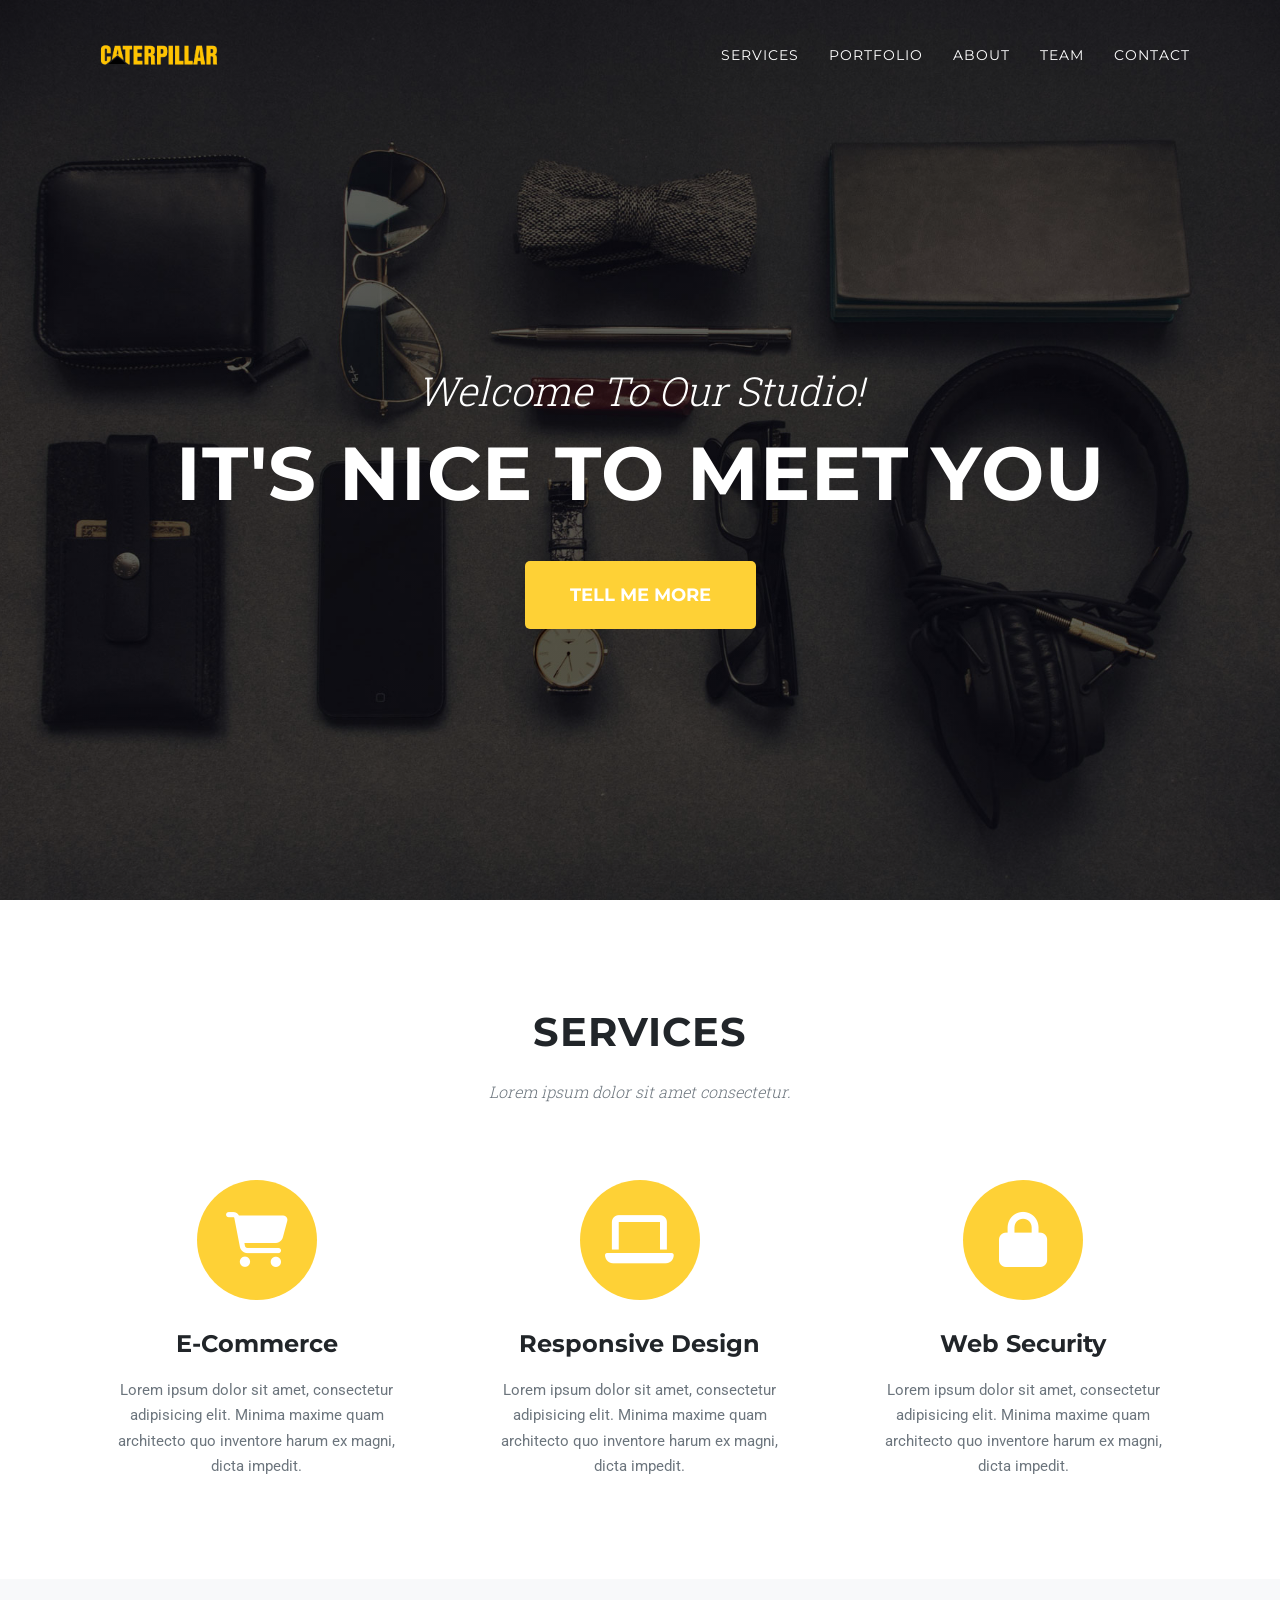
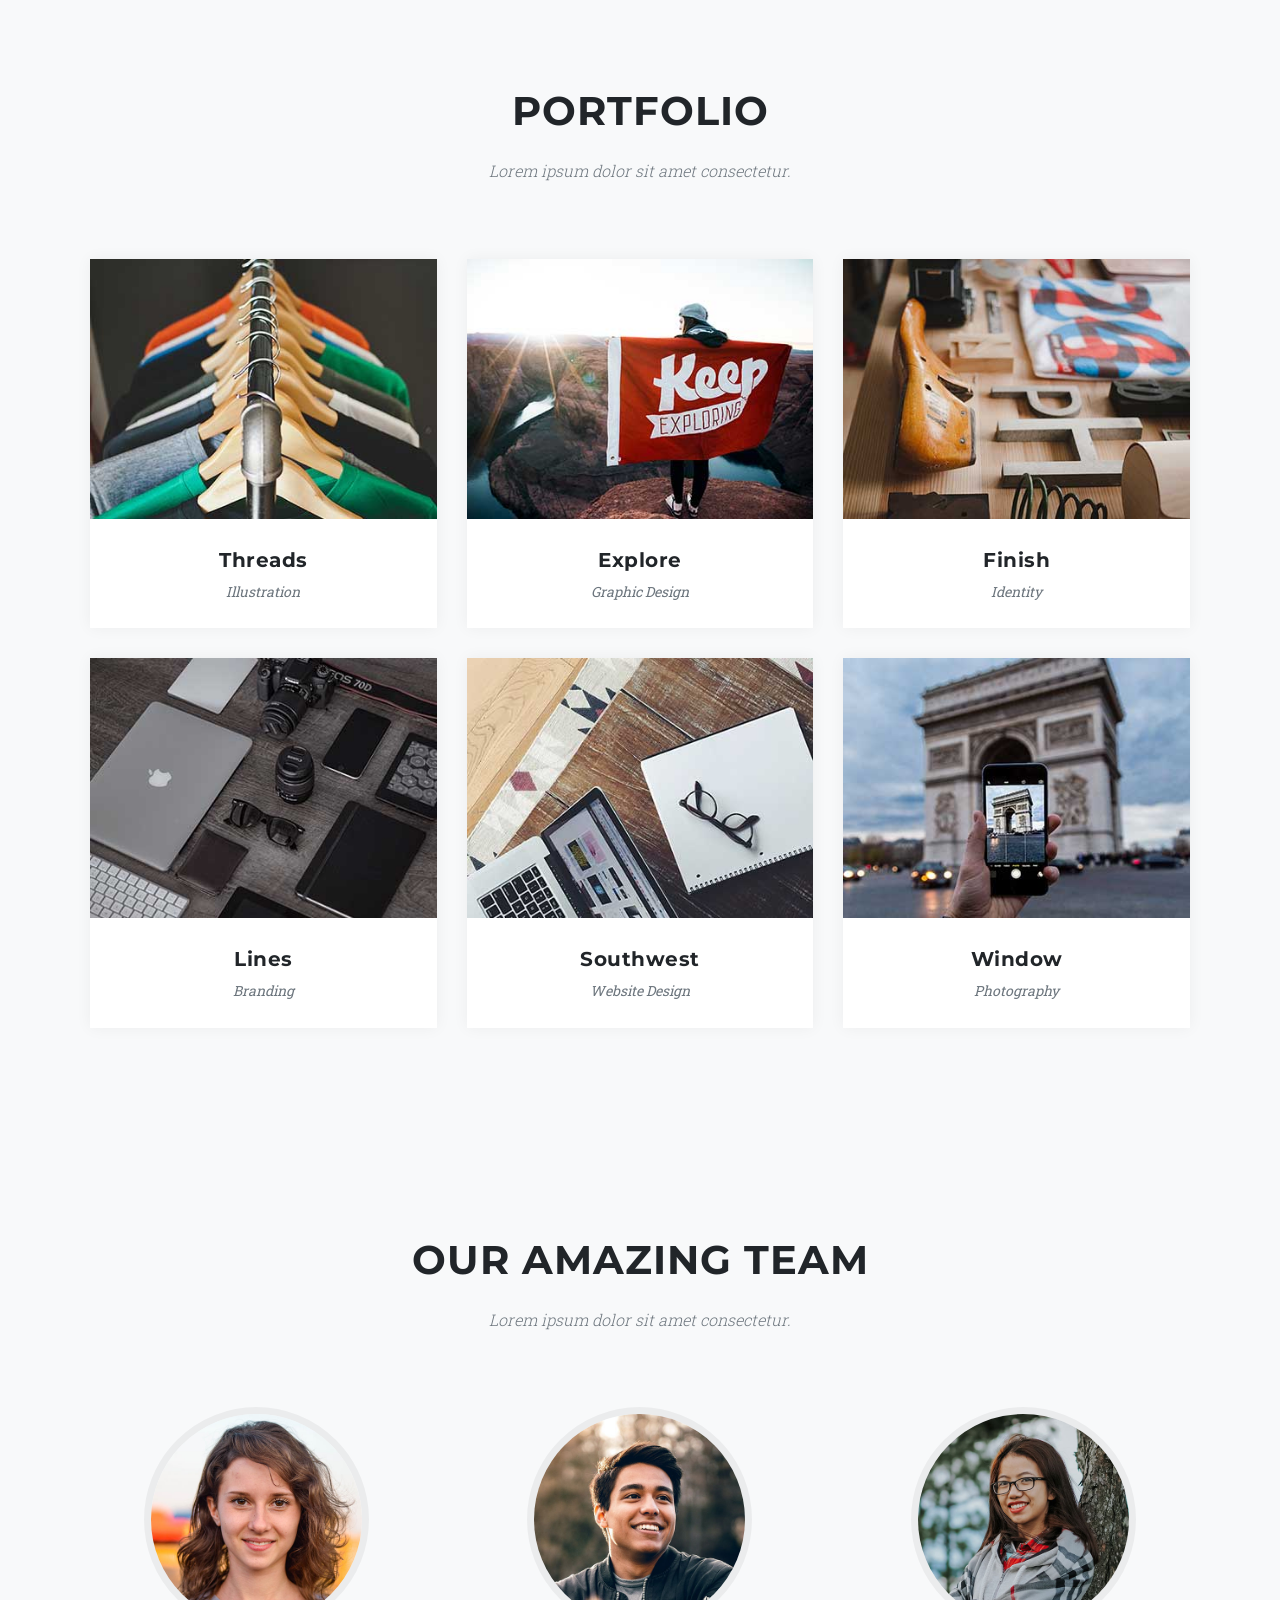
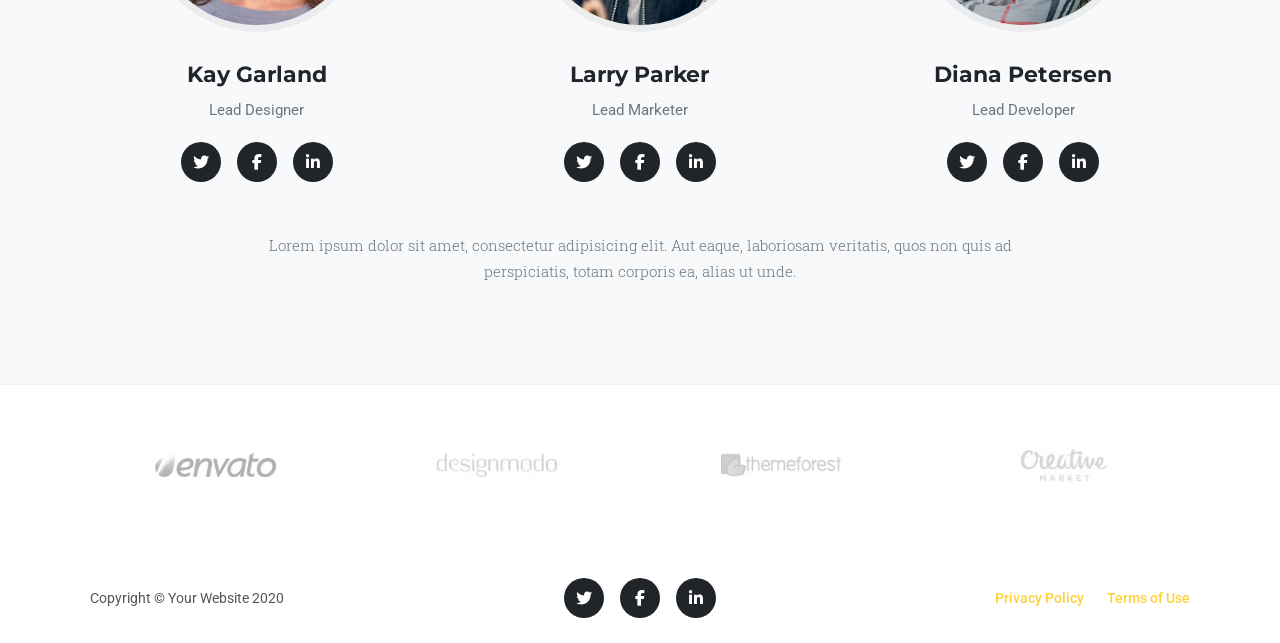
<file: vanilla/index.html>
﻿<!DOCTYPE html>
<html lang="en">
<head>
    <meta charset="UTF-8">
    <meta name="viewport" content="width=device-width, initial-scale=1.0">
    <title>Caterpillar - Studio Website</title>
    <!-- Google Fonts -->
    <link href="https://fonts.googleapis.com/css2?family=Montserrat:wght@400;700&family=Roboto+Slab:wght@300;400;700&family=Roboto:wght@300;400;500;700&display=swap" rel="stylesheet">
    <!-- Font Awesome -->
    <link rel="stylesheet" href="https://cdnjs.cloudflare.com/ajax/libs/font-awesome/6.4.0/css/all.min.css">
    <!-- Custom CSS -->
    <link rel="stylesheet" href="style.css">
</head>
<body>

    <!-- Navigation Bar -->
    <nav class="navbar" id="navbar">
        <div class="container navbar-container">
            <a href="#" class="navbar-brand">
                <img src="../resources/navbar-logo.png" alt="CATERPILLAR" id="navbar-logo-img">
            </a>
            <button class="navbar-toggler" id="menu-btn">
                MENU <i class="fas fa-bars"></i>
            </button>
            <ul class="navbar-nav" id="navbar-links">
                <li><a href="#services">SERVICES</a></li>
                <li><a href="#portfolio">PORTFOLIO</a></li>
                <li><a href="#about">ABOUT</a></li>
                <li><a href="#team">TEAM</a></li>
                <li><a href="#contact">CONTACT</a></li>
            </ul>
        </div>
    </nav>

    <!-- Header / Hero Section -->
    <header class="hero">
        <div class="container hero-container">
            <div class="hero-lead-in">Welcome To Our Studio!</div>
            <h1 class="hero-heading"><span class="nobreak">IT'S NICE TO MEET</span> <br class="mobile-br">YOU</h1>
            <a href="#services" class="btn btn-yellow hero-btn">TELL ME MORE</a>
        </div>
    </header>

    <!-- Services Section -->
    <section id="services" class="section">
        <div class="container">
            <div class="section-header">
                <h2>SERVICES</h2>
                <p class="section-subheader">Lorem ipsum dolor sit amet consectetur.</p>
            </div>
            <div class="services-grid">
                <!-- Service 1 -->
                <div class="service-item">
                    <div class="service-icon-wrapper">
                        <i class="fas fa-shopping-cart service-icon"></i>
                    </div>
                    <h3>E-Commerce</h3>
                    <p class="service-desc">Lorem ipsum dolor sit amet, consectetur adipisicing elit. Minima maxime quam architecto quo inventore harum ex magni, dicta impedit.</p>
                </div>
                <!-- Service 2 -->
                <div class="service-item">
                    <div class="service-icon-wrapper">
                        <i class="fas fa-laptop service-icon"></i>
                    </div>
                    <h3>Responsive Design</h3>
                    <p class="service-desc">Lorem ipsum dolor sit amet, consectetur adipisicing elit. Minima maxime quam architecto quo inventore harum ex magni, dicta impedit.</p>
                </div>
                <!-- Service 3 -->
                <div class="service-item">
                    <div class="service-icon-wrapper">
                        <i class="fas fa-lock service-icon"></i>
                    </div>
                    <h3>Web Security</h3>
                    <p class="service-desc">Lorem ipsum dolor sit amet, consectetur adipisicing elit. Minima maxime quam architecto quo inventore harum ex magni, dicta impedit.</p>
                </div>
            </div>
        </div>
    </section>

    <!-- Portfolio Section -->
    <section id="portfolio" class="section bg-light">
        <div class="container">
            <div class="section-header">
                <h2>PORTFOLIO</h2>
                <p class="section-subheader">Lorem ipsum dolor sit amet consectetur.</p>
            </div>
            <div class="portfolio-grid">
                <!-- Project 1 -->
                <div class="portfolio-item" data-modal="portfolio-modal-1">
                    <div class="portfolio-link">
                        <div class="portfolio-hover">
                            <div class="portfolio-hover-content">
                                <i class="fas fa-plus fa-3x"></i>
                            </div>
                        </div>
                        <img class="img-fluid" src="../resources/portfolio/01-thumbnail.jpg" alt="Threads">
                    </div>
                    <div class="portfolio-caption">
                        <h4>Threads</h4>
                        <p class="text-muted">Illustration</p>
                    </div>
                </div>
                <!-- Project 2 -->
                <div class="portfolio-item" data-modal="portfolio-modal-2">
                    <div class="portfolio-link">
                        <div class="portfolio-hover">
                            <div class="portfolio-hover-content">
                                <i class="fas fa-plus fa-3x"></i>
                            </div>
                        </div>
                        <img class="img-fluid" src="../resources/portfolio/02-thumbnail.jpg" alt="Explore">
                    </div>
                    <div class="portfolio-caption">
                        <h4>Explore</h4>
                        <p class="text-muted">Graphic Design</p>
                    </div>
                </div>
                <!-- Project 3 -->
                <div class="portfolio-item" data-modal="portfolio-modal-3">
                    <div class="portfolio-link">
                        <div class="portfolio-hover">
                            <div class="portfolio-hover-content">
                                <i class="fas fa-plus fa-3x"></i>
                            </div>
                        </div>
                        <img class="img-fluid" src="../resources/portfolio/03-thumbnail.jpg" alt="Finish">
                    </div>
                    <div class="portfolio-caption">
                        <h4>Finish</h4>
                        <p class="text-muted">Identity</p>
                    </div>
                </div>
                <!-- Project 4 -->
                <div class="portfolio-item" data-modal="portfolio-modal-4">
                    <div class="portfolio-link">
                        <div class="portfolio-hover">
                            <div class="portfolio-hover-content">
                                <i class="fas fa-plus fa-3x"></i>
                            </div>
                        </div>
                        <img class="img-fluid" src="../resources/portfolio/04-thumbnail.jpg" alt="Lines">
                    </div>
                    <div class="portfolio-caption">
                        <h4>Lines</h4>
                        <p class="text-muted">Branding</p>
                    </div>
                </div>
                <!-- Project 5 -->
                <div class="portfolio-item" data-modal="portfolio-modal-5">
                    <div class="portfolio-link">
                        <div class="portfolio-hover">
                            <div class="portfolio-hover-content">
                                <i class="fas fa-plus fa-3x"></i>
                            </div>
                        </div>
                        <img class="img-fluid" src="../resources/portfolio/05-thumbnail.jpg" alt="Southwest">
                    </div>
                    <div class="portfolio-caption">
                        <h4>Southwest</h4>
                        <p class="text-muted">Website Design</p>
                    </div>
                </div>
                <!-- Project 6 -->
                <div class="portfolio-item" data-modal="portfolio-modal-6">
                    <div class="portfolio-link">
                        <div class="portfolio-hover">
                            <div class="portfolio-hover-content">
                                <i class="fas fa-plus fa-3x"></i>
                            </div>
                        </div>
                        <img class="img-fluid" src="../resources/portfolio/06-thumbnail.jpg" alt="Window">
                    </div>
                    <div class="portfolio-caption">
                        <h4>Window</h4>
                        <p class="text-muted">Photography</p>
                    </div>
                </div>
            </div>
        </div>
    </section>

    <!-- Team Section -->
    <section id="team" class="section bg-light">
        <div class="container">
            <div class="section-header">
                <h2>OUR AMAZING TEAM</h2>
                <p class="section-subheader">Lorem ipsum dolor sit amet consectetur.</p>
            </div>
            <div class="team-grid">
                <!-- Member 1 -->
                <div class="team-member">
                    <div class="team-photo-wrapper">
                        <img src="../resources/team/1.jpg" alt="Kay Garland">
                    </div>
                    <h4>Kay Garland</h4>
                    <p class="team-role">Lead Designer</p>
                    <div class="team-social">
                        <a href="#" class="social-btn"><i class="fab fa-twitter"></i></a>
                        <a href="#" class="social-btn"><i class="fab fa-facebook-f"></i></a>
                        <a href="#" class="social-btn"><i class="fab fa-linkedin-in"></i></a>
                    </div>
                </div>
                <!-- Member 2 -->
                <div class="team-member">
                    <div class="team-photo-wrapper">
                        <img src="../resources/team/2.jpg" alt="Larry Parker">
                    </div>
                    <h4>Larry Parker</h4>
                    <p class="team-role">Lead Marketer</p>
                    <div class="team-social">
                        <a href="#" class="social-btn"><i class="fab fa-twitter"></i></a>
                        <a href="#" class="social-btn"><i class="fab fa-facebook-f"></i></a>
                        <a href="#" class="social-btn"><i class="fab fa-linkedin-in"></i></a>
                    </div>
                </div>
                <!-- Member 3 -->
                <div class="team-member">
                    <div class="team-photo-wrapper">
                        <img src="../resources/team/3.jpg" alt="Diana Petersen">
                    </div>
                    <h4>Diana Petersen</h4>
                    <p class="team-role">Lead Developer</p>
                    <div class="team-social">
                        <a href="#" class="social-btn"><i class="fab fa-twitter"></i></a>
                        <a href="#" class="social-btn"><i class="fab fa-facebook-f"></i></a>
                        <a href="#" class="social-btn"><i class="fab fa-linkedin-in"></i></a>
                    </div>
                </div>
            </div>
            <div class="team-footer-text-wrapper">
                <p class="team-footer-text">Lorem ipsum dolor sit amet, consectetur adipisicing elit. Aut eaque, laboriosam veritatis, quos non quis ad perspiciatis, totam corporis ea, alias ut unde.</p>
            </div>
        </div>
    </section>

    <!-- Partners / Logos Section -->
    <section class="partners-section">
        <div class="container">
            <div class="partners-grid">
                <div class="partner-logo">
                    <a href="#"><img src="../resources/logos/envato.jpg" alt="Envato"></a>
                </div>
                <div class="partner-logo">
                    <a href="#"><img src="../resources/logos/designmodo.jpg" alt="Designmodo"></a>
                </div>
                <div class="partner-logo">
                    <a href="#"><img src="../resources/logos/themeforest.jpg" alt="ThemeForest"></a>
                </div>
                <div class="partner-logo">
                    <a href="#"><img src="../resources/logos/creative-market.jpg" alt="Creative Market"></a>
                </div>
            </div>
        </div>
    </section>

    <!-- Footer -->
    <footer class="footer">
        <div class="container">
            <div class="footer-grid">
                <div class="footer-copyright">
                    Copyright &copy; Your Website 2020
                </div>
                <div class="footer-social">
                    <a href="#" class="social-btn-dark"><i class="fab fa-twitter"></i></a>
                    <a href="#" class="social-btn-dark"><i class="fab fa-facebook-f"></i></a>
                    <a href="#" class="social-btn-dark"><i class="fab fa-linkedin-in"></i></a>
                </div>
                <div class="footer-links">
                    <a href="#">Privacy Policy</a>
                    <a href="#">Terms of Use</a>
                </div>
            </div>
        </div>
    </footer>

    <!-- Portfolio Modals -->
    <!-- Modal 1 -->
    <div id="portfolio-modal-1" class="portfolio-modal-overlay">
        <div class="portfolio-modal-container">
            <div class="close-modal-btn">&times;</div>
            <div class="portfolio-modal-content">
                <h2>THREADS</h2>
                <p class="modal-subheader">Illustration</p>
                <img src="../resources/portfolio/01-full.jpg" alt="Threads Project">
                <p class="modal-description">Use this area to describe your project. Lorem ipsum dolor sit amet, consectetur adipisicing elit. Est blanditiis dolorem a aut vero eos, corporis nihil libero soluta, card nisi laboriosam, sapiente optio minus soluta.</p>
                <ul class="modal-details">
                    <li><strong>Date:</strong> January 2020</li>
                    <li><strong>Client:</strong> Threads</li>
                    <li><strong>Category:</strong> Illustration</li>
                </ul>
                <button class="btn btn-yellow modal-close-action-btn"><i class="fas fa-times"></i> Close Project</button>
            </div>
        </div>
    </div>

    <!-- Modal 2 -->
    <div id="portfolio-modal-2" class="portfolio-modal-overlay">
        <div class="portfolio-modal-container">
            <div class="close-modal-btn">&times;</div>
            <div class="portfolio-modal-content">
                <h2>EXPLORE</h2>
                <p class="modal-subheader">Graphic Design</p>
                <img src="../resources/portfolio/02-full.jpg" alt="Explore Project">
                <p class="modal-description">Use this area to describe your project. Lorem ipsum dolor sit amet, consectetur adipisicing elit. Est blanditiis dolorem a aut vero eos, corporis nihil libero soluta, card nisi laboriosam, sapiente optio minus soluta.</p>
                <ul class="modal-details">
                    <li><strong>Date:</strong> January 2020</li>
                    <li><strong>Client:</strong> Explore</li>
                    <li><strong>Category:</strong> Graphic Design</li>
                </ul>
                <button class="btn btn-yellow modal-close-action-btn"><i class="fas fa-times"></i> Close Project</button>
            </div>
        </div>
    </div>

    <!-- Modal 3 -->
    <div id="portfolio-modal-3" class="portfolio-modal-overlay">
        <div class="portfolio-modal-container">
            <div class="close-modal-btn">&times;</div>
            <div class="portfolio-modal-content">
                <h2>FINISH</h2>
                <p class="modal-subheader">Identity</p>
                <img src="../resources/portfolio/03-full.jpg" alt="Finish Project">
                <p class="modal-description">Use this area to describe your project. Lorem ipsum dolor sit amet, consectetur adipisicing elit. Est blanditiis dolorem a aut vero eos, corporis nihil libero soluta, card nisi laboriosam, sapiente optio minus soluta.</p>
                <ul class="modal-details">
                    <li><strong>Date:</strong> January 2020</li>
                    <li><strong>Client:</strong> Finish</li>
                    <li><strong>Category:</strong> Identity</li>
                </ul>
                <button class="btn btn-yellow modal-close-action-btn"><i class="fas fa-times"></i> Close Project</button>
            </div>
        </div>
    </div>

    <!-- Modal 4 -->
    <div id="portfolio-modal-4" class="portfolio-modal-overlay">
        <div class="portfolio-modal-container">
            <div class="close-modal-btn">&times;</div>
            <div class="portfolio-modal-content">
                <h2>LINES</h2>
                <p class="modal-subheader">Branding</p>
                <img src="../resources/portfolio/04-full.jpg" alt="Lines Project">
                <p class="modal-description">Use this area to describe your project. Lorem ipsum dolor sit amet, consectetur adipisicing elit. Est blanditiis dolorem a aut vero eos, corporis nihil libero soluta, card nisi laboriosam, sapiente optio minus soluta.</p>
                <ul class="modal-details">
                    <li><strong>Date:</strong> January 2020</li>
                    <li><strong>Client:</strong> Lines</li>
                    <li><strong>Category:</strong> Branding</li>
                </ul>
                <button class="btn btn-yellow modal-close-action-btn"><i class="fas fa-times"></i> Close Project</button>
            </div>
        </div>
    </div>

    <!-- Modal 5 -->
    <div id="portfolio-modal-5" class="portfolio-modal-overlay">
        <div class="portfolio-modal-container">
            <div class="close-modal-btn">&times;</div>
            <div class="portfolio-modal-content">
                <h2>SOUTHWEST</h2>
                <p class="modal-subheader">Website Design</p>
                <img src="../resources/portfolio/05-full.jpg" alt="Southwest Project">
                <p class="modal-description">Use this area to describe your project. Lorem ipsum dolor sit amet, consectetur adipisicing elit. Est blanditiis dolorem a aut vero eos, corporis nihil libero soluta, card nisi laboriosam, sapiente optio minus soluta.</p>
                <ul class="modal-details">
                    <li><strong>Date:</strong> January 2020</li>
                    <li><strong>Client:</strong> Southwest</li>
                    <li><strong>Category:</strong> Website Design</li>
                </ul>
                <button class="btn btn-yellow modal-close-action-btn"><i class="fas fa-times"></i> Close Project</button>
            </div>
        </div>
    </div>

    <!-- Modal 6 -->
    <div id="portfolio-modal-6" class="portfolio-modal-overlay">
        <div class="portfolio-modal-container">
            <div class="close-modal-btn">&times;</div>
            <div class="portfolio-modal-content">
                <h2>WINDOW</h2>
                <p class="modal-subheader">Photography</p>
                <img src="../resources/portfolio/06-full.jpg" alt="Window Project">
                <p class="modal-description">Use this area to describe your project. Lorem ipsum dolor sit amet, consectetur adipisicing elit. Est blanditiis dolorem a aut vero eos, corporis nihil libero soluta, card nisi laboriosam, sapiente optio minus soluta.</p>
                <ul class="modal-details">
                    <li><strong>Date:</strong> January 2020</li>
                    <li><strong>Client:</strong> Window</li>
                    <li><strong>Category:</strong> Photography</li>
                </ul>
                <button class="btn btn-yellow modal-close-action-btn"><i class="fas fa-times"></i> Close Project</button>
            </div>
        </div>
    </div>

    <!-- Custom Script -->
    <script src="main.js"></script>
</body>
</html>
</file>
<file: vanilla/style.css>
﻿/* Reset & Base Styles */
* {
    margin: 0;
    padding: 0;
    box-sizing: border-box;
}

html {
    scroll-behavior: smooth;
}

body {
    font-family: 'Roboto', -apple-system, BlinkMacSystemFont, "Segoe UI", Arial, sans-serif;
    color: #212529;
    line-height: 1.6;
    background-color: #ffffff;
    overflow-x: hidden;
}

/* Typography */
h1, h2, h3, h4, h5, h6 {
    font-family: 'Montserrat', sans-serif;
    font-weight: 700;
    color: #212529;
}

a {
    text-decoration: none;
    color: inherit;
    transition: all 0.3s ease;
}

img {
    max-width: 100%;
    height: auto;
}

/* Utilities */
.nobreak {
    white-space: nowrap;
}
.container {
    width: 100%;
    max-width: 1140px;
    margin: 0 auto;
    padding: 0 20px;
}

.section {
    padding: 100px 0;
}

.bg-light {
    background-color: #f8f9fa;
}

.text-muted {
    color: #6c757d;
}

.text-uppercase {
    text-transform: uppercase;
}

/* Section Headers */
.section-header {
    text-align: center;
    margin-bottom: 75px;
}

.section-header h2 {
    font-size: 40px;
    margin-bottom: 15px;
    letter-spacing: 1px;
}

.section-subheader {
    font-family: 'Roboto Slab', serif;
    font-style: italic;
    font-size: 16px;
    color: #6c757d;
    font-weight: 300;
}

/* Buttons */
.btn {
    display: inline-block;
    font-family: 'Montserrat', sans-serif;
    font-weight: 700;
    text-align: center;
    vertical-align: middle;
    user-select: none;
    border: none;
    padding: 20px 40px;
    font-size: 18px;
    border-radius: 5px;
    cursor: pointer;
    text-transform: uppercase;
    transition: all 0.3s ease;
}

.btn-yellow {
    background-color: #fed136;
    color: #ffffff;
}

.btn-yellow:hover {
    background-color: #fec503;
    transform: scale(1.02);
}

/* Social Media Buttons */
.social-btn {
    display: inline-flex;
    justify-content: center;
    align-items: center;
    width: 40px;
    height: 40px;
    background-color: #212529;
    color: #ffffff;
    border-radius: 50%;
    font-size: 16px;
    margin: 0 8px;
    transition: all 0.3s ease;
}

.social-btn:hover {
    background-color: #fed136;
    color: #212529;
    transform: translateY(-3px);
}

.social-btn-dark {
    display: inline-flex;
    justify-content: center;
    align-items: center;
    width: 40px;
    height: 40px;
    background-color: #212529;
    color: #ffffff;
    border-radius: 50%;
    font-size: 16px;
    margin: 0 8px;
    transition: all 0.3s ease;
}

.social-btn-dark:hover {
    background-color: #fed136;
    color: #212529;
    transform: translateY(-3px);
}

/* Navigation Bar */
.navbar {
    position: fixed;
    top: 0;
    left: 0;
    right: 0;
    z-index: 1000;
    padding: 25px 0;
    background-color: transparent;
    transition: all 0.3s ease;
}

.navbar.navbar-shrink {
    padding: 12px 0;
    background-color: #212529;
    box-shadow: 0 2px 10px rgba(0, 0, 0, 0.15);
}

.navbar-container {
    display: flex;
    justify-content: space-between;
    align-items: center;
}

.navbar-brand #navbar-logo-img {
    height: 60px;
    display: block;
    transition: height 0.3s ease;
}

.navbar.navbar-shrink .navbar-brand #navbar-logo-img {
    height: 44px;
}

.navbar-toggler {
    display: none;
    background-color: #fed136;
    color: #212529;
    border: none;
    padding: 10px 15px;
    font-size: 12px;
    font-family: 'Montserrat', sans-serif;
    font-weight: 700;
    border-radius: 4px;
    cursor: pointer;
    text-transform: uppercase;
    align-items: center;
    gap: 8px;
}

.navbar-nav {
    display: flex;
    list-style: none;
    gap: 30px;
}

.navbar-nav a {
    color: #ffffff;
    font-family: 'Montserrat', sans-serif;
    font-weight: 400;
    font-size: 14px;
    letter-spacing: 1px;
}

.navbar-nav a:hover,
.navbar-nav a.active {
    color: #fed136;
}

/* Hero / Intro Section */
.hero {
    min-height: 100vh;
    background: linear-gradient(rgba(0, 0, 0, 0.25), rgba(0, 0, 0, 0.25)), url('../resources/header-bg.jpg');
    background-repeat: no-repeat;
    background-attachment: scroll;
    background-position: center center;
    background-size: cover;
    display: flex;
    justify-content: center;
    align-items: center;
    text-align: center;
    color: #ffffff;
    padding-top: 100px;
}

.hero-container {
    display: flex;
    flex-direction: column;
    align-items: center;
}

.hero-lead-in {
    font-family: 'Roboto Slab', serif;
    font-style: italic;
    font-size: 40px;
    line-height: 40px;
    margin-bottom: 25px;
    font-weight: 300;
}

.hero-heading {
    font-size: 75px;
    line-height: 75px;
    font-weight: 700;
    margin-bottom: 50px;
    font-family: 'Montserrat', sans-serif;
    letter-spacing: 1px;
    color: #ffffff;
}

.hero-heading .mobile-br {
    display: none;
}

.hero-btn {
    padding: 20px 45px;
}

/* Services Section */
.services-grid {
    display: grid;
    grid-template-columns: repeat(3, 1fr);
    gap: 50px;
    text-align: center;
}

.service-item {
    padding: 0 10px;
}

.service-icon-wrapper {
    width: 120px;
    height: 120px;
    background-color: #fed136;
    border-radius: 50%;
    display: flex;
    justify-content: center;
    align-items: center;
    margin: 0 auto 25px;
    transition: all 0.3s ease;
}

.service-icon {
    font-size: 55px;
    color: #ffffff;
}

.service-item h3 {
    font-size: 24px;
    margin-bottom: 15px;
    font-weight: 700;
}

.service-desc {
    color: #6c757d;
    font-size: 14.5px;
    line-height: 1.75;
}

/* Portfolio Section */
.portfolio-grid {
    display: grid;
    grid-template-columns: repeat(3, 1fr);
    gap: 30px;
}

.portfolio-item {
    background-color: #ffffff;
    cursor: pointer;
    transition: all 0.3s ease;
    box-shadow: 0 0 15px rgba(0, 0, 0, 0.05);
}

.portfolio-item:hover {
    transform: translateY(-5px);
    box-shadow: 0 5px 20px rgba(0, 0, 0, 0.1);
}

.portfolio-link {
    position: relative;
    display: block;
    overflow: hidden;
}

.portfolio-link img {
    width: 100%;
    display: block;
    transition: transform 0.3s ease;
}

.portfolio-item:hover .portfolio-link img {
    transform: scale(1.05);
}

.portfolio-hover {
    position: absolute;
    width: 100%;
    height: 100%;
    background-color: rgba(254, 209, 54, 0.9);
    top: 0;
    left: 0;
    opacity: 0;
    transition: opacity 0.3s ease;
    display: flex;
    justify-content: center;
    align-items: center;
    z-index: 2;
}

.portfolio-item:hover .portfolio-hover {
    opacity: 1;
}

.portfolio-hover-content {
    color: #ffffff;
}

.portfolio-caption {
    padding: 25px;
    text-align: center;
}

.portfolio-caption h4 {
    font-size: 20px;
    margin-bottom: 5px;
    font-weight: 700;
    letter-spacing: 0.5px;
}

.portfolio-caption p {
    font-family: 'Roboto Slab', serif;
    font-style: italic;
    font-size: 14px;
    margin: 0;
}

/* Team Section */
.team-grid {
    display: grid;
    grid-template-columns: repeat(3, 1fr);
    gap: 50px;
    text-align: center;
    margin-bottom: 50px;
}

.team-member {
    display: flex;
    flex-direction: column;
    align-items: center;
}

.team-photo-wrapper {
    width: 225px;
    height: 225px;
    border-radius: 50%;
    overflow: hidden;
    margin-bottom: 25px;
    border: 7px solid rgba(0, 0, 0, 0.05);
}

.team-photo-wrapper img {
    width: 100%;
    height: 100%;
    object-fit: cover;
}

.team-member h4 {
    font-size: 22px;
    margin-bottom: 5px;
    font-weight: 700;
}

.team-role {
    color: #6c757d;
    font-size: 15px;
    margin-bottom: 20px;
}

.team-social {
    display: flex;
    justify-content: center;
}

.team-footer-text-wrapper {
    text-align: center;
    max-width: 800px;
    margin: 40px auto 0;
    padding: 0 15px;
}

.team-footer-text {
    font-family: 'Roboto Slab', serif;
    color: #6c757d;
    font-size: 15px;
    line-height: 1.75;
    font-weight: 300;
}

/* Partners / Logos Section */
.partners-section {
    padding: 60px 0;
    background-color: #ffffff;
    border-top: 1px solid #f1f1f1;
}

.partners-grid {
    display: flex;
    justify-content: space-around;
    align-items: center;
    flex-wrap: wrap;
    gap: 30px;
}

.partner-logo img {
    max-height: 40px;
    width: auto;
    filter: grayscale(100%);
    opacity: 0.6;
    transition: all 0.3s ease;
}

.partner-logo img:hover {
    filter: grayscale(0%);
    opacity: 1;
}

/* Footer */
.footer {
    padding: 25px 0;
    background-color: #ffffff;
}

.footer-grid {
    display: grid;
    grid-template-columns: 1fr 1fr 1fr;
    align-items: center;
    text-align: center;
}

.footer-copyright {
    text-align: left;
    font-size: 14px;
    color: #555;
}

.footer-social {
    display: flex;
    justify-content: center;
}

.footer-links {
    text-align: right;
    font-size: 14px;
}

.footer-links a {
    color: #fed136;
    margin-left: 20px;
    font-weight: 500;
}

.footer-links a:hover {
    color: #fec503;
    text-decoration: underline;
}

/* Portfolio Modals */
.portfolio-modal-overlay {
    position: fixed;
    top: 0;
    left: 0;
    right: 0;
    bottom: 0;
    z-index: 2000;
    background-color: rgba(0, 0, 0, 0.7);
    display: none;
    justify-content: center;
    align-items: flex-start;
    overflow-y: auto;
    padding: 60px 15px;
    transition: all 0.3s ease;
}

.portfolio-modal-overlay.active {
    display: flex;
}

.portfolio-modal-container {
    background-color: #ffffff;
    max-width: 750px;
    width: 100%;
    border-radius: 4px;
    position: relative;
    padding: 70px 40px;
    box-shadow: 0 10px 30px rgba(0, 0, 0, 0.3);
    margin: auto;
    animation: modalFadeIn 0.3s ease-out;
}

@keyframes modalFadeIn {
    from {
        opacity: 0;
        transform: translateY(-50px);
    }
    to {
        opacity: 1;
        transform: translateY(0);
    }
}

.close-modal-btn {
    position: absolute;
    top: 25px;
    right: 25px;
    font-size: 36px;
    cursor: pointer;
    color: #6c757d;
    line-height: 1;
    width: 40px;
    height: 40px;
    display: flex;
    justify-content: center;
    align-items: center;
    transition: color 0.2s ease;
}

.close-modal-btn:hover {
    color: #212529;
}

.portfolio-modal-content {
    text-align: center;
}

.portfolio-modal-content h2 {
    font-size: 38px;
    margin-bottom: 5px;
    letter-spacing: 1px;
}

.modal-subheader {
    font-family: 'Roboto Slab', serif;
    font-style: italic;
    color: #6c757d;
    font-size: 16px;
    margin-bottom: 30px;
}

.portfolio-modal-content img {
    max-width: 100%;
    margin-bottom: 30px;
    border-radius: 4px;
}

.modal-description {
    color: #6c757d;
    font-size: 15px;
    line-height: 1.75;
    margin-bottom: 30px;
    max-width: 650px;
    margin-left: auto;
    margin-right: auto;
}

.modal-details {
    list-style: none;
    padding: 0;
    margin-bottom: 35px;
    color: #212529;
    font-size: 14.5px;
}

.modal-details li {
    margin-bottom: 10px;
}

.modal-close-action-btn {
    padding: 15px 30px;
    font-size: 14px;
    display: inline-flex;
    align-items: center;
    gap: 8px;
}

/* Lock scrolling on body when modal is open */
body.modal-open {
    overflow: hidden;
}

/* Responsive Layout (Media Queries) */

/* Tablet Devices (max-width: 991px) */
@media (max-width: 991px) {
    .section {
        padding: 80px 0;
    }

    .hero-lead-in {
        font-size: 32px;
        line-height: 32px;
        margin-bottom: 20px;
    }

    .hero-heading {
        font-size: 55px;
        line-height: 55px;
        margin-bottom: 40px;
    }

    .hero-heading .mobile-br {
        display: block;
    }

    .navbar {
        padding: 15px 0;
        background-color: #212529;
    }

    .hero {
        margin-top: 74px;
    }

    .navbar-brand #navbar-logo-img {
        height: 44px;
    }

    .navbar-toggler {
        display: flex;
    }

    .navbar-nav {
        display: none;
        flex-direction: column;
        width: 100%;
        gap: 15px;
        padding-top: 15px;
        padding-bottom: 10px;
    }

    .navbar-nav.active {
        display: flex;
    }

    .navbar-container {
        flex-wrap: wrap;
        padding-left: 35px;
        padding-right: 35px;
    }

    /* Services Section Layout */
    .services-grid {
        gap: 30px;
    }

    .service-icon-wrapper {
        width: 100px;
        height: 100px;
    }

    .service-icon {
        font-size: 45px;
    }

    .service-item h3 {
        font-size: 20px;
    }

    /* Portfolio Section */
    .portfolio-grid {
        grid-template-columns: repeat(2, 1fr);
        gap: 25px;
    }

    /* Team Section */
    .team-grid {
        grid-template-columns: 1fr;
        gap: 50px;
    }



    /* Footer */
    .footer-grid {
        grid-template-columns: 1fr;
        gap: 20px;
        text-align: center;
    }

    .footer-copyright {
        text-align: center;
    }

    .footer-links {
        text-align: center;
    }

    .footer-links a {
        margin: 0 10px;
    }
}

/* Tablet Only (768px - 991px) */
@media (min-width: 768px) and (max-width: 991px) {
    .hero {
        min-height: 550px;
    }
}

/* Mobile Devices (max-width: 767px) */
@media (max-width: 767px) {
    .hero {
        min-height: 420px; 
    }

    .section {
        padding: 60px 0;
    }

    .section-header {
        margin-bottom: 50px;
    }

    .section-header h2 {
        font-size: 32px;
    }

    .hero-lead-in {
        font-size: 22px;
        line-height: 22px;
        margin-bottom: 15px;
    }

    .hero-heading {
        font-size: 30px;
        line-height: 36px;
        margin-bottom: 30px;
    }

    .btn {
        padding: 15px 30px;
        font-size: 15px;
    }

    /* Services Section */
    .services-grid {
        grid-template-columns: 1fr;
        gap: 40px;
    }

    /* Portfolio Section */
    .portfolio-grid {
        grid-template-columns: 1fr;
        gap: 30px;
    }

    /* Team Section */
    .team-grid {
        grid-template-columns: 1fr;
        gap: 50px;
    }

    .team-photo-wrapper {
        width: 200px;
        height: 200px;
    }

    /* Logos */
    .partners-grid {
        flex-direction: column;
        gap: 40px;
    }



    /* Portfolio Modal Container */
    .portfolio-modal-container {
        padding: 50px 20px;
    }

    .portfolio-modal-content h2 {
        font-size: 28px;
    }
}
</file>
